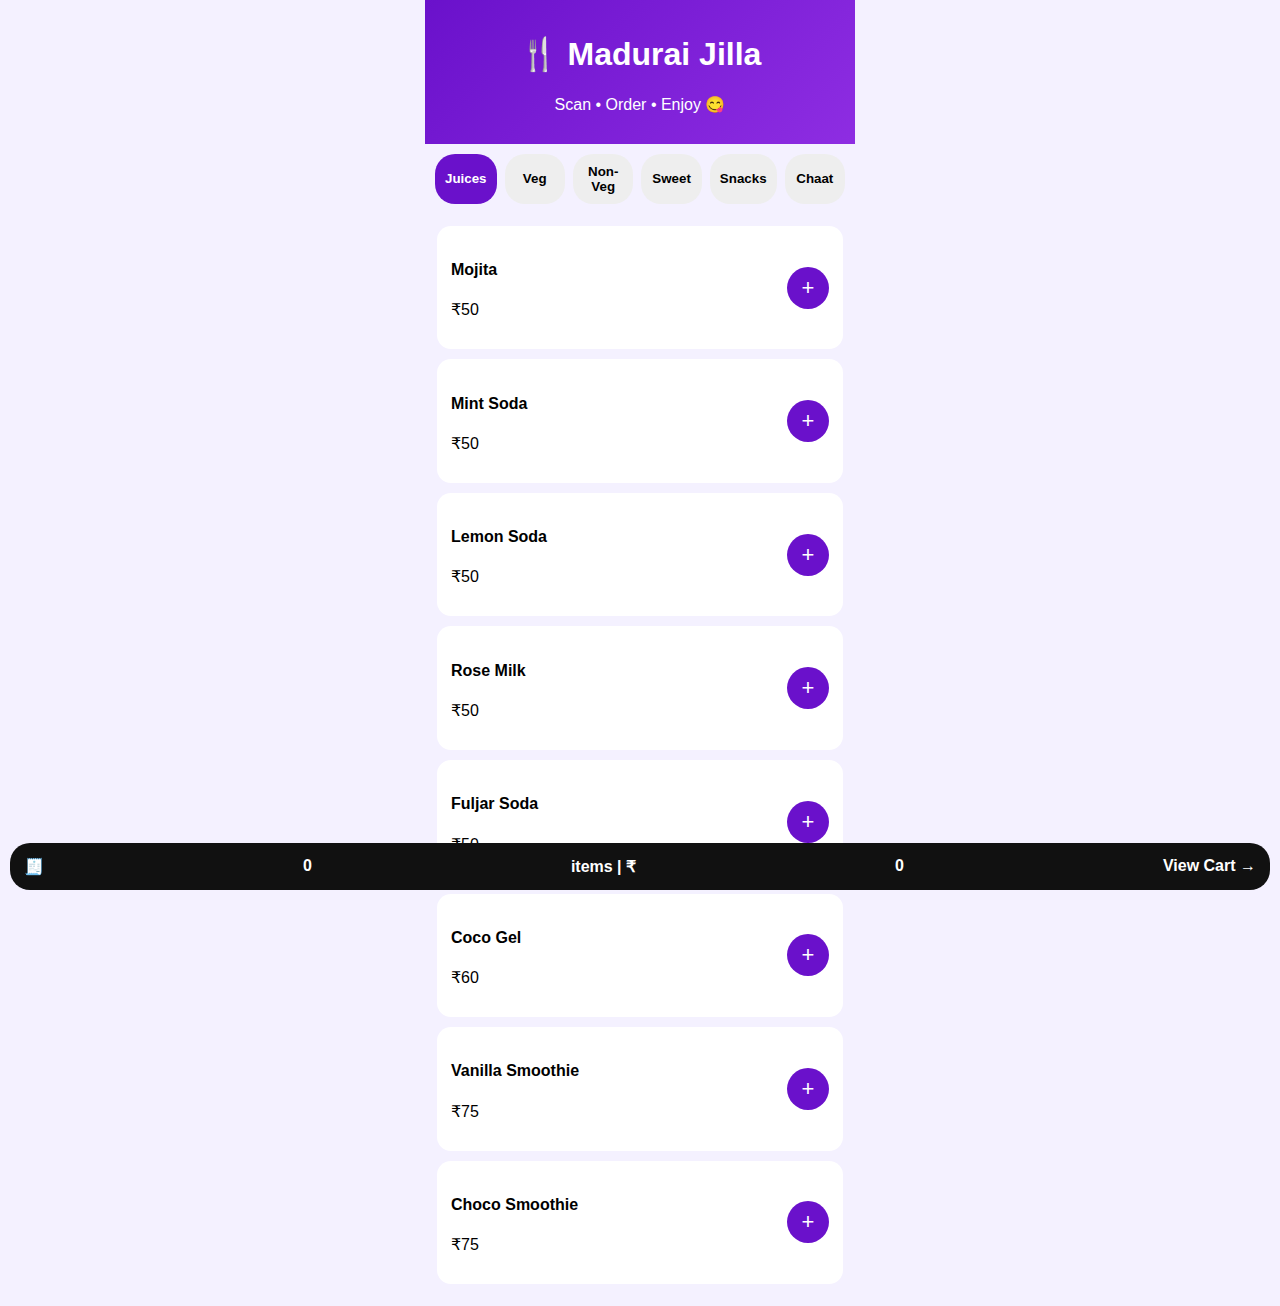
<file: index.html>
<!doctype html>
<html lang="en">
<head>
<meta charset="UTF-8" />
<title>Madurai Jilla</title>
<meta name="viewport" content="width=device-width, initial-scale=1.0" />
<link rel="stylesheet" href="style.css" />
</head>
<body>
<header class="app-header">
<h1>🍴 Madurai Jilla</h1>
<p>Scan • Order • Enjoy 😋</p>
</header>

<div class="tabs">
<button class="active" onclick="showCategory('juices', this)">
Juices
</button>
<button onclick="showCategory('veg', this)">Veg</button>
<button onclick="showCategory('nonveg', this)">Non-Veg</button>
<button onclick="showCategory('sweet', this)">Sweet </button>
<button onclick="showCategory('snacks', this)">Snacks</button>
<button onclick="showCategory('chaat', this)">Chaat</button>
</div>

<div class="menu">
<div class="category" id="juices">
  <div class="item"><div><h4>Mojita</h4><p>₹50</p></div><button onclick="addItem('Mojita',50)">+</button></div>
  <div class="item"><div><h4>Mint Soda</h4><p>₹50</p></div><button onclick="addItem('Mint Soda',50)">+</button></div>
  <div class="item"><div><h4>Lemon Soda</h4><p>₹50</p></div><button onclick="addItem('Lemon Soda',50)">+</button></div>
  <div class="item"><div><h4>Rose Milk</h4><p>₹50</p></div><button onclick="addItem('Rose Milk',50)">+</button></div>
  <div class="item"><div><h4>Fuljar Soda</h4><p>₹50</p></div><button onclick="addItem('Fuljar Soda',50)">+</button></div>
  <div class="item"><div><h4>Coco Gel</h4><p>₹60</p></div><button onclick="addItem('Coco Gel',60)">+</button></div>
  <div class="item"><div><h4>Vanilla Smoothie</h4><p>₹75</p></div><button onclick="addItem('Vanilla Smoothie',75)">+</button></div>
  <div class="item"><div><h4>Choco Smoothie</h4><p>₹75</p></div><button onclick="addItem('Choco Smoothie',75)">+</button></div>

<div class="category hidden" id="veg">
  <div class="item"><div><h4>Sandwich - Veg</h4><p>₹55</p></div><button onclick="addItem('Veg Sandwich',55)">+</button></div>
  <div class="item"><div><h4>Burger - Veg</h4><p>₹55</p></div><button onclick="addItem('Veg Burger',55)">+</button></div>
  <div class="item"><div><h4>Aaha Bread</h4><p>₹55</p></div><button onclick="addItem('Aaha Bread',55)">+</button></div>
  <div class="item"><div><h4>Giru Giru Ball</h4><p>₹55</p></div><button onclick="addItem('Giru Giru Ball',55)">+</button></div>
  <div class="item"><div><h4>French Fries</h4><p>₹60</p></div><button onclick="addItem('French Fries',60)">+</button></div>
</div>

<div class="category hidden" id="nonveg">
  <div class="item"><div><h4>Chicken 65</h4><p>₹60</p></div><button onclick="addItem('Chicken 65',60)">+</button></div>
  <div class="item"><div><h4>Popcorn Chicken</h4><p>₹70</p></div><button onclick="addItem('Popcorn Chicken',70)">+</button></div>
  <div class="item"><div><h4>Lays Chicken</h4><p>₹70</p></div><button onclick="addItem('Lays Chicken',70)">+</button></div>
  <div class="item"><div><h4>Burger - Non Veg</h4><p>₹75</p></div><button onclick="addItem('Non Veg Burger',75)">+</button></div>
  <div class="item"><div><h4>Sandwich - Non Veg</h4><p>₹75</p></div><button onclick="addItem('Non Veg Sandwich',75)">+</button></div>
  <div class="item"><div><h4>KFC Chicken</h4><p>₹80</p></div><button onclick="addItem('KFC Chicken',80)">+</button></div>
  <div class="item"><div><h4>Shawarma</h4><p>₹80</p></div><button onclick="addItem('Shawarma',80)">+</button></div>
  <div class="item"><div><h4>Tom & Jerry Chicken</h4><p>₹100</p></div><button onclick=Plate shawarma',100)">+</button></div>
</div>
  
<div class="category hidden" id="sweet">
  <div class="item"><div><h4>Butter Bun</h4><p>₹25</p></div><button onclick="addItem('Butter Bun',25)">+</button></div>
  <div class="item"><div><h4>Choco Filled Bread</h4><p>₹40</p></div><button onclick="addItem('Choco Filled Bread',40)">+</button></div>
  <div class="item"><div><h4>Bread Choco Lollipop</h4><p>₹50</p></div><button onclick="addItem('Bread Choco Lollipop',50)">+</button></div>
  <div class="item"><div><h4>Sweet Milk Bread</h4><p>₹50</p></div><button onclick="addItem('Sweet Milk Bread',50)">+</button></div>
  <div class="item"><div><h4>Brownie / Ice Cream</h4><p>₹65</p></div><button onclick="addItem('Brownie / Ice Cream',65)">+</button></div>
</div>
  
<div class="category hidden" id="snacks">
  <div class="item"><div><h4>Bajji - Chilli</h4><p>₹10</p></div><button onclick="addItem('Bajji - Chilli',10)">+</button></div>
  <div class="item"><div><h4>Bajji - Vazhakkai</h4><p>₹10</p></div><button onclick="addItem('Bajji - Vazhakkai',10)">+</button></div>
  <div class="item"><div><h4>Muttai Bonda</h4><p>₹10</p></div><button onclick="addItem('Muttai Bonda',10)">+</button></div>
</div>

  <div class="category hidden" id="chaat">
  <div class="item"><div><h4>Pani Puri</h4><p>₹30</p></div><button onclick="addItem('Pani Puri',30)">+</button></div>
  <div class="item"><div><h4>Masal Puri</h4><p>₹30</p></div><button onclick="addItem('Masal Puri',30)">+</button></div>
  <div class="item"><div><h4>Kalaan</h4><p>₹30</p></div><button onclick="addItem('Kalaan',30)">+</button></div>
  <div class="item"><div><h4>Kalakkal Mixture</h4><p>₹35</p></div><button onclick="addItem('Kalakkal Mixture',35)">+</button></div>
  <div class="item"><div><h4>Pani Puri Shawarma</h4><p>₹60</p></div><button onclick="addItem('Pani Puri Shawarma',60)">+</button></div>

  <div class="item"><div><h4>Maggi - Plain</h4><p>₹30</p></div><button onclick="addItem('Maggi Plain',30)">+</button></div>
  <div class="item"><div><h4>Maggi - Cheese</h4><p>₹45</p></div><button onclick="addItem('Maggi Cheese',45)">+</button></div>
  <div class="item"><div><h4>Maggi - Chicken</h4><p>₹50</p></div><button onclick="addItem('Maggi Chicken',50)">+</button></div>
</div>
</div>

<div id="cart-bar" onclick="openCart()">
🧾 <span id="itemCount">0</span> items | ₹<span id="total">0</span>
<span>View Cart →</span>
</div>

<div id="cart-modal" class="hidden">
<div class="cart-box">
<h2>🧾 Your Order</h2>
<div id="cart-items"></div>
<input
  type="text"
  id="name"
  name="name"
  placeholder="Customer Name"
  autocomplete="name"
/>

<button onclick="placeOrder()">Place Order</button>

        
<button class="close" onclick="closeCart()">Close</button>
</div>
</div>

<script type="module" src="script.js?v=999"></script>
</body>
</html>
</file>
<file: style.css>
* {
  box-sizing: border-box;
  font-family: Poppins, Arial;
  transition: 0.2s;
}

body {
  margin: 0;
  background: #f4f1ff;
  max-width: 430px;
  margin-inline: auto;
}

.app-header {
  position: sticky;
  top: 0;
  background: linear-gradient(135deg, #6a11cb, #8e2de2);
  color: white;
  text-align: center;
  padding: 14px;
}

.tabs {
  display: flex;
  gap: 8px;
  padding: 10px;
}

.tabs button {
  flex: 1;
  border: none;
  padding: 10px;
  border-radius: 20px;
  background: #eee;
  font-weight: 600;
}

.tabs .active {
  background: #6a11cb;
  color: white;
}

.menu {
  padding: 12px;
}

.item {
  background: white;
  padding: 14px;
  border-radius: 14px;
  display: flex;
  justify-content: space-between;
  align-items: center;
  margin-bottom: 10px;
}

.item button {
  width: 42px;
  height: 42px;
  border-radius: 50%;
  border: none;
  font-size: 22px;
  background: #6a11cb;
  color: white;
}

#cart-bar {
  position: fixed;
  bottom: 10px;
  left: 10px;
  right: 10px;
  background: #111;
  color: white;
  padding: 14px;
  border-radius: 20px;
  display: flex;
  justify-content: space-between;
  font-weight: 600;
  z-index: 50;
}

#cart-modal {
  position: fixed;
  top: 0;
  left: 0;
  width: 100vw;
  height: 100vh;
  background: rgba(0, 0, 0, 0.6);
  display: none;
  align-items: center;
  justify-content: center;
  z-index: 9999;
}



.cart-box {
  background: #fff;
  width: 90%;
  max-width: 380px;
  border-radius: 16px;
  padding: 16px;
}


.cart-box button {
  width: 100%;
  margin-top: 10px;
  padding: 12px;
  border: none;
  border-radius: 20px;
  background: #6a11cb;
  color: white;
  font-size: 16px;
}

.close {
  background: #999;
}

input {
  width: 100%;
  padding: 10px;
  margin-top: 10px;
  border-radius: 10px;
  border: 1px solid #ccc;
}

.hidden {
  display: none;
}

.cart-item {
  display: flex;
  justify-content: space-between;
  align-items: center;
  margin: 10px 0;
  font-weight: 600;
}

.qty {
  display: flex;
  align-items: center;
  gap: 10px;
}

.qty button {
  width: 32px;
  height: 32px;
  border-radius: 50%;
  border: none;
  background: #6a11cb;
  color: white;
  font-size: 18px;
}

.qty span {
  min-width: 20px;
  text-align: center;
}

#cart-modal {
  position: fixed !important;
  top: 0;
  left: 0;
  width: 100vw;
  height: 100vh;
  background: rgba(0, 0, 0, 0.6);
  display: none;
  align-items: center;
  justify-content: center;
  z-index: 99999;
}

#cart-modal.show {
  display: flex;
}

.cart-box {
  background: #fff;
  width: 90%;
  max-width: 380px;
  border-radius: 16px;
  padding: 16px;
}
</file>
